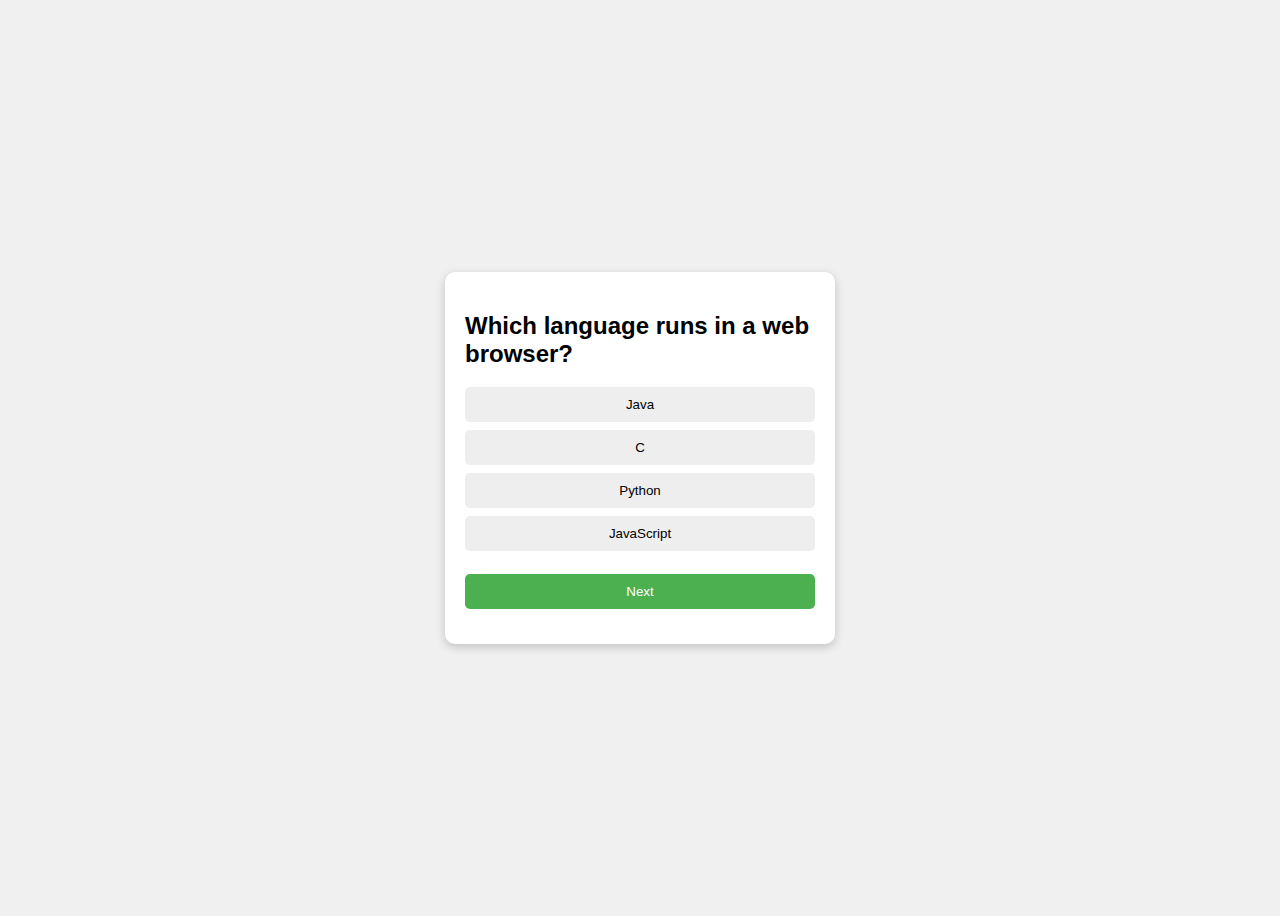
<file: week3/index.html>
<!DOCTYPE html>
<html lang="en">
<head>
    <meta charset="UTF-8" />
    <meta name="viewport" content="width=device-width, initial-scale=1.0" />
    <title>Quiz App</title>
    <link rel="stylesheet" href="style.css" />
</head>
<body>
    <div class="quiz-container">
        <h2 id="question">Question text</h2>

        <div id="options" class="options"></div>

        <button id="nextBtn">Next</button>
        <button id="restartBtn" style="display:none">Restart</button>

        <div id="scoreBox" class="score"></div>
    </div>

    <script src="script.js"></script>
</body>
</html>
</file>
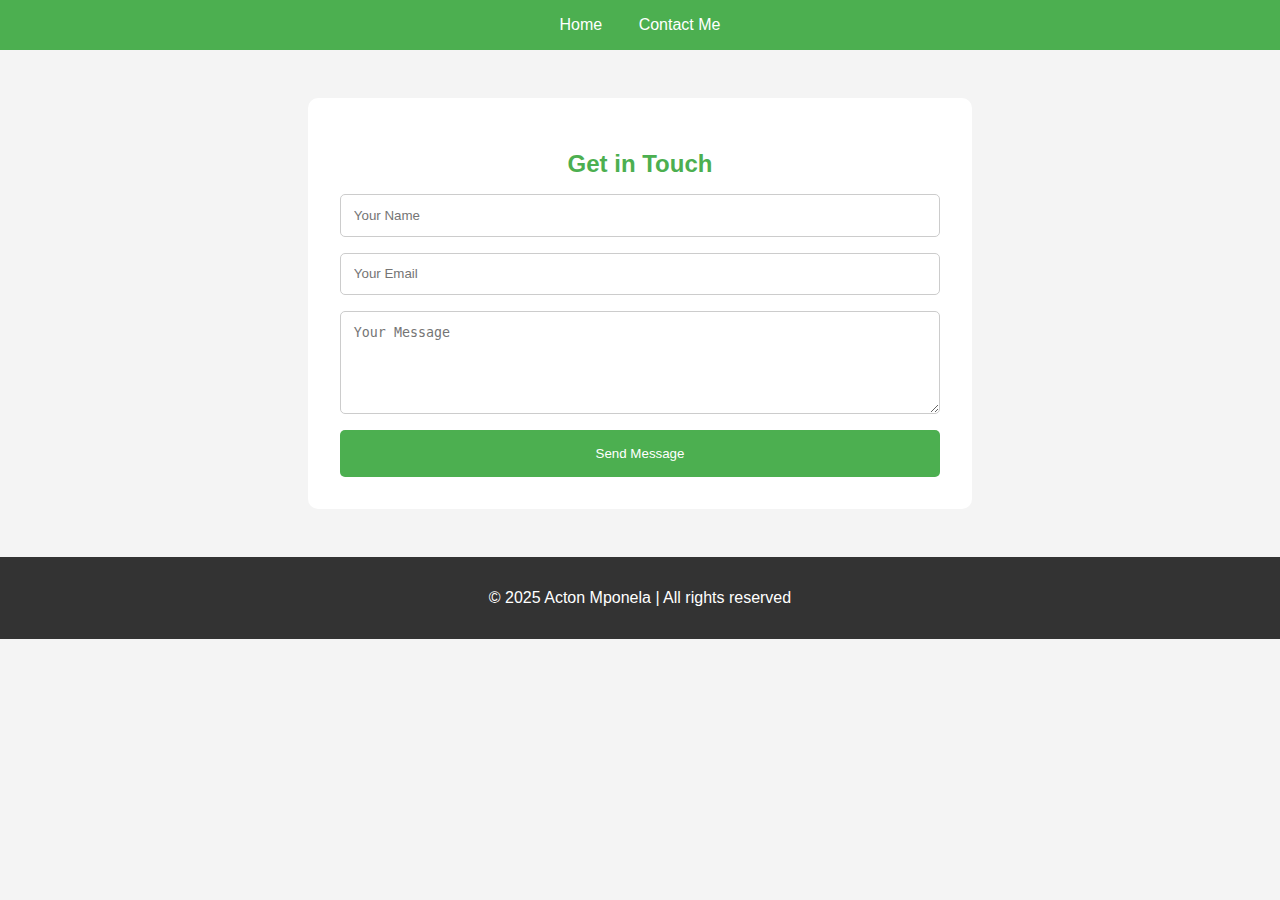
<file: contact.html>
<!DOCTYPE html>
<html lang="en">
<head>
<meta charset="UTF-8">
<meta name="viewport" content="width=device-width, initial-scale=1.0">
<title>Acton Mponela | Contact</title>
<style>
body { font-family: Arial, sans-serif; margin:0; padding:0; background:#f4f4f4; color:#333; }
header { background:#4CAF50; color:white; padding:1rem 0; text-align:center; }
header nav a { color:white; margin:0 1rem; text-decoration:none; transition:0.3s; }
header nav a:hover { color:#ffe600; }
section { max-width:600px; margin:3rem auto; padding:2rem; background:white; border-radius:10px; }
h2 { text-align:center; color:#4CAF50; margin-bottom:1rem; }
form { display:flex; flex-direction:column; gap:1rem; }
input, textarea { padding:0.8rem; border-radius:5px; border:1px solid #ccc; transition:0.3s; }
input:focus, textarea:focus { border-color:#4CAF50; outline:none; box-shadow:0 0 5px rgba(76,175,80,0.5); }
button { padding:1rem; background:#4CAF50; color:white; border:none; border-radius:5px; cursor:pointer; transition:0.3s; }
button:hover { background:#45a049; transform:scale(1.05); }
footer { text-align:center; padding:2rem; background:#333; color:white; margin-top:2rem; }
</style>
</head>
<body>
<header>
<nav>
<a href="index.html">Home</a>
<a href="contact.html">Contact Me</a>
</nav>
</header>

<section>
<h2>Get in Touch</h2>
<form>
<input type="text" placeholder="Your Name" required>
<input type="email" placeholder="Your Email" required>
<textarea rows="5" placeholder="Your Message" required></textarea>
<button type="submit">Send Message</button>
</form>
</section>

<footer>
&copy; 2025 Acton Mponela | All rights reserved
</footer>
</body>
</html>
</file>
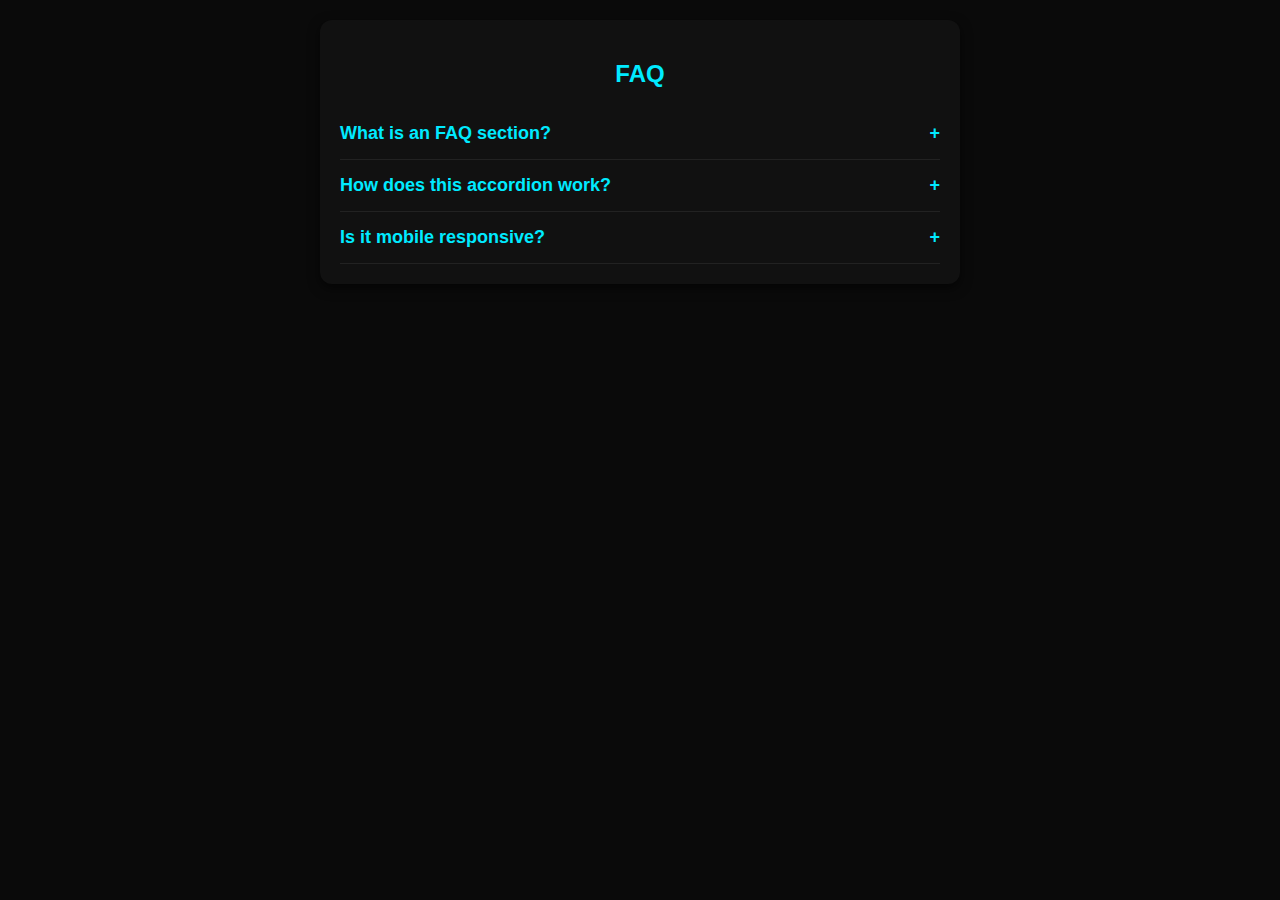
<file: faq.html>
<!DOCTYPE html>
<html lang="en">
<head>
  <meta charset="UTF-8" />
  <meta name="viewport" content="width=device-width, initial-scale=1.0" />
  <title>FAQ Accordion Widget</title>
  <style>
    body {
      font-family: Arial, sans-serif;
      background: #0a0a0a;
      margin: 0;
      padding: 20px;
      display: flex;
      justify-content: center;
      color: #ffffff;
    }

    .container {
      width: 100%;
      max-width: 600px;
      background: #111;
      padding: 20px;
      border-radius: 12px;
      box-shadow: 0 4px 12px rgba(0,0,0,0.6);
    }

    h2 {
      text-align: center;
      margin-bottom: 20px;
      color: #00eaff;
    }

    .faq {
      border-bottom: 1px solid #222;
      padding: 15px 0;
      cursor: pointer;
    }

    .faq-question {
      font-size: 18px;
      font-weight: 600;
      display: flex;
      justify-content: space-between;
      align-items: center;
      color: #00eaff;
    }

    .faq-answer {
      max-height: 0;
      overflow: hidden;
      transition: max-height 0.4s ease;
      color: #cccccc;
      line-height: 1.6;
    }

    .faq.open .faq-answer {
      max-height: 200px;
    }
  </style>
</head>
<body>
  <div class="container">
    <h2>FAQ</h2>

    <div class="faq">
      <div class="faq-question">
        What is an FAQ section?
        <span>+</span>
      </div>
      <div class="faq-answer">
        An FAQ section is a list of common questions and their answers related to a topic.
      </div>
    </div>

    <div class="faq">
      <div class="faq-question">
        How does this accordion work?
        <span>+</span>
      </div>
      <div class="faq-answer">
        JavaScript toggles the open and closed states to show or hide the content.
      </div>
    </div>

    <div class="faq">
      <div class="faq-question">
        Is it mobile responsive?
        <span>+</span>
      </div>
      <div class="faq-answer">
        Yes! The layout adjusts to different screen sizes, making it mobile-friendly.
      </div>
    </div>

  </div>

  <script>
    const faqs = document.querySelectorAll('.faq');

    faqs.forEach(faq => {
      faq.addEventListener('click', () => {
        faq.classList.toggle('open');
        const icon = faq.querySelector('span');
        icon.textContent = faq.classList.contains('open') ? '-' : '+';
      });
    });
  </script>
</body>
</html>
</file>
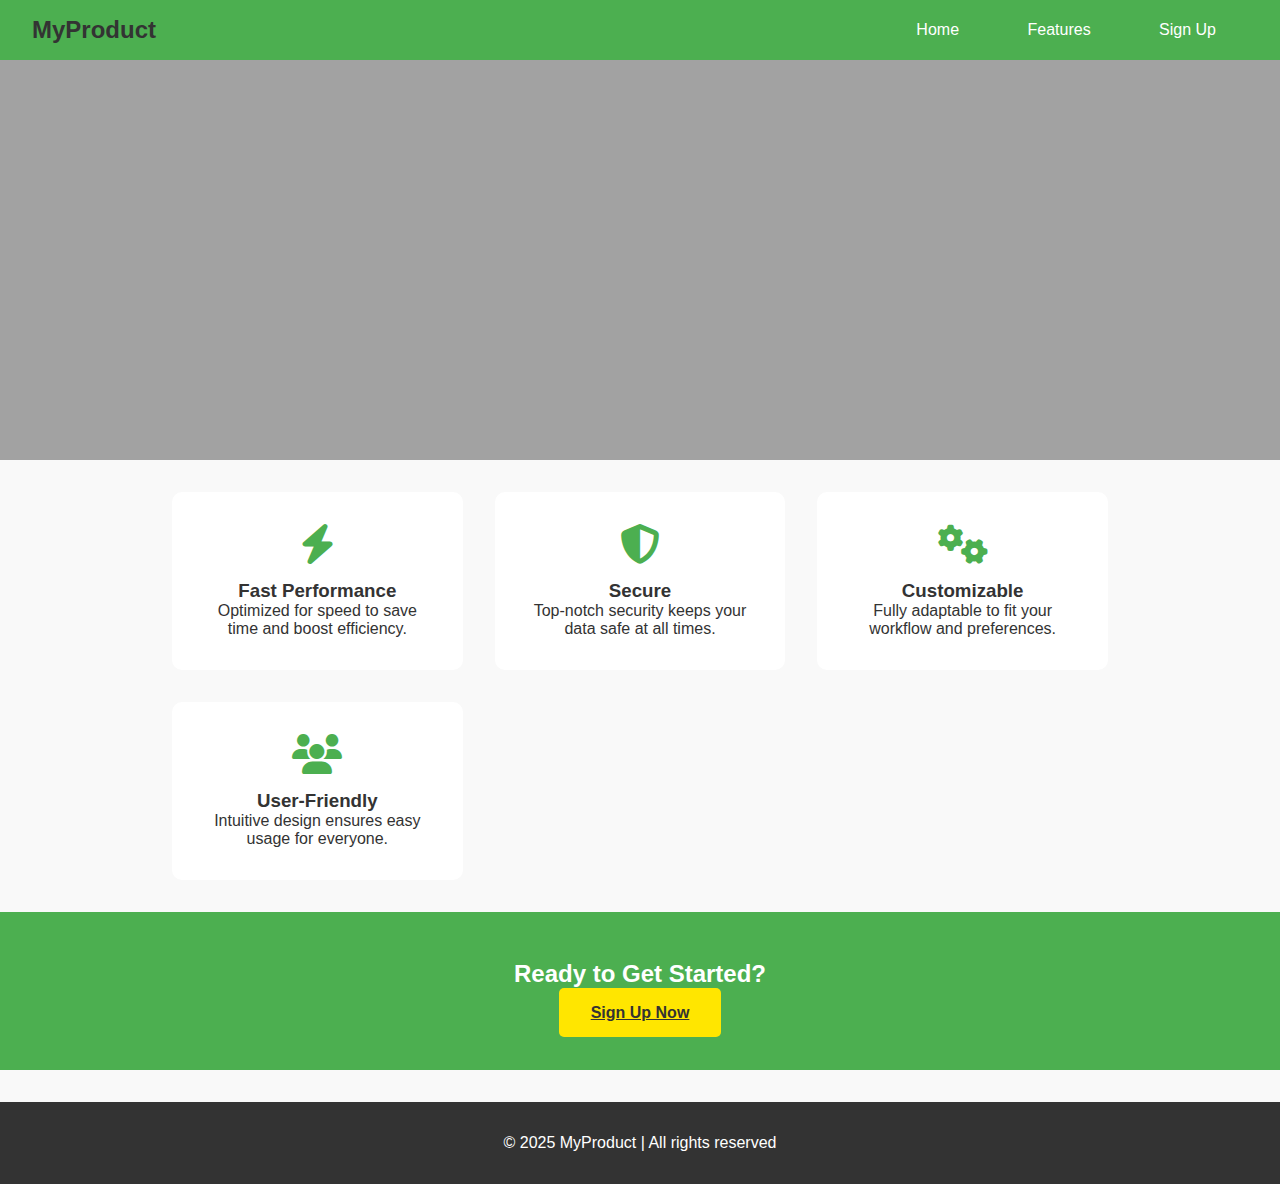
<file: landing.html>
<!DOCTYPE html>
<html lang="en">
<head>
<meta charset="UTF-8">
<meta name="viewport" content="width=device-width, initial-scale=1.0">
<title>MyProduct | Landing Page</title>
<link rel="stylesheet" href="https://cdnjs.cloudflare.com/ajax/libs/font-awesome/6.4.0/css/all.min.css">
<style>
/* Global */
* { margin:0; padding:0; box-sizing:border-box; font-family: Arial, sans-serif; scroll-behavior: smooth; }
body { background:#f9f9f9; color:#333; }

/* Navbar */
nav {
  position: sticky;
  top: 0;
  background: #4CAF50;
  display: flex;
  justify-content: space-between;
  align-items: center;
  padding: 1rem 2rem;
  z-index: 1000;
}
nav a {
  color: white;
  text-decoration: none;
  margin: 0 1rem;
  padding: 0.5rem 1rem;
  border-radius: 5px;
  transition: 0.3s;
}
nav a:hover {
  background: white;
  color: #4CAF50;
}
.nav-brand { font-weight: bold; font-size: 1.5rem; }

/* Slider Container */
.slider { position: relative; overflow: hidden; height: 400px; }
.slides {
  display: flex;
  width: 500%;
  animation: slide 100s infinite; /* ultra-slow slider */
}
.slide {
  width: 100%;
  flex-shrink: 0;
  position: relative;
  display: flex;
  flex-direction: column;
  align-items: center;
  justify-content: center;
  text-align: center;
  color: white;
  height: 400px;
  background-size: cover;       /* cover entire slide */
  background-position: center;
  background-repeat: no-repeat;
}
.slide::before {
  content: "";
  position: absolute;
  top: 0; left: 0; width: 100%; height: 100%;
  background: rgba(0,0,0,0.35); /* dark overlay for text readability */
  z-index: 1;
}
.slide h1, .slide p, .slide a { position: relative; z-index: 2; }
.slide h1 { font-size: 2rem; margin-bottom: 0.5rem; text-shadow: 2px 2px 4px rgba(0,0,0,0.7); }
.slide p { font-size: 1rem; max-width: 500px; margin-bottom: 1rem; text-shadow: 1px 1px 2px rgba(0,0,0,0.7); }
.slide a {
  padding: 0.8rem 1.5rem;
  background: #ffe600;
  color: #333;
  font-weight: bold;
  border-radius: 5px;
  transition: 0.3s;
  font-size: 0.9rem;
}
.slide a:hover { background: #c76363; transform: scale(1.05); }

/* Slider Animation */
@keyframes slide {
0% { transform: translateX(0%); }
20% { transform: translateX(0%); }
25% { transform: translateX(-100%); }
45% { transform: translateX(-100%); }
50% { transform: translateX(-200%); }
70% { transform: translateX(-200%); }
75% { transform: translateX(-300%); }
95% { transform: translateX(-300%); }
100% { transform: translateX(0%); }
}

/* Features Section */
.features {
  display: grid;
  grid-template-columns: repeat(auto-fit,minmax(250px,1fr));
  gap: 2rem;
  max-width: 1000px;
  margin: 2rem auto;
  padding: 0 2rem;
}
.feature {
  background: white;
  padding: 2rem;
  border-radius: 10px;
  text-align: center;
  transition: 0.3s;
}
.feature i {
  font-size: 2.5rem;
  color: #4CAF50;
  margin-bottom: 1rem;
  transition: 0.3s;
}
.feature:hover {
  transform: translateY(-5px);
  box-shadow: 0 10px 20px rgba(0,0,0,0.1);
}

/* Call-to-Action Section */
.cta {
  background: #4CAF50;
  color: white;
  text-align: center;
  padding: 3rem 2rem;
  margin-top: 2rem;
}
.cta h2 { margin-bottom: 1rem; }
.cta a {
  padding: 1rem 2rem;
  background: #ffe600;
  color: #333;
  font-weight: bold;
  border-radius: 5px;
  transition: 0.3s;
}
.cta a:hover { background: #fff; transform: scale(1.05); }

/* Footer */
footer { text-align: center; padding: 2rem; background: #333; color: white; margin-top: 2rem; }

/* Responsive */
@media(max-width:768px){
  .slide h1 { font-size: 1.5rem; }
  .slide p { font-size: 0.9rem; }
  .slide a { padding: 0.5rem 1rem; font-size: 0.8rem; }
  .features { grid-template-columns: 1fr; }
  .slider { height: 300px; }
  .slide { height: 300px; }
}
</style>
</head>
<body>

<!-- Navbar -->
<nav>
<div class="nav-brand">MyProduct</div>
<div class="nav-links">
<a href="#slider">Home</a>
<a href="#features">Features</a>
<a href="signup.html">Sign Up</a>
</div>
</nav>

<!-- Hero Slider with Electronic Device Images -->
<section class="slider" id="slider">
<div class="slides">
  <div class="slide" style="background-image:url('https://images.unsplash.com/photo-1517336714731-489689fd1ca8?auto=format&fit=crop&w=1200&q=80');">
    <h1>Powerful Laptops</h1>
    <p>High-performance laptops for work and play.</p>
    <a href="signup.html">Get Started</a>
  </div>
  <div class="slide" style="background-image:url('https://images.unsplash.com/photo-1511707171634-5f897ff02aa9?auto=format&fit=crop&w=1200&q=80');">
    <h1>Smartphones</h1>
    <p>Stay connected with the latest smartphones.</p>
    <a href="signup.html">Sign Up Today</a>
  </div>
  <div class="slide" style="background-image:url('https://images.unsplash.com/photo-1510552776732-03e61cf4b144?auto=format&fit=crop&w=1200&q=80');">
    <h1>Tablets & Devices</h1>
    <p>Portable tablets for work, entertainment, and creativity.</p>
    <a href="signup.html">Join Now</a>
  </div>
  <div class="slide" style="background-image:url('https://images.unsplash.com/photo-1587202372775-7c9e0279d9b6?auto=format&fit=crop&w=1200&q=80');">
    <h1>Smartwatches</h1>
    <p>Track your health and notifications with smartwatches.</p>
    <a href="signup.html">Get Started</a>
  </div>
  <div class="slide" style="background-image:url('https://images.unsplash.com/photo-1593642532973-d31b6557fa68?auto=format&fit=crop&w=1200&q=80');">
    <h1>Accessories</h1>
    <p>Enhance your devices with essential accessories.</p>
    <a href="signup.html">Shop Now</a>
  </div>
</div>
</section>

<!-- Features Section -->
<section class="features" id="features">
<div class="feature">
<i class="fas fa-bolt"></i>
<h3>Fast Performance</h3>
<p>Optimized for speed to save time and boost efficiency.</p>
</div>
<div class="feature">
<i class="fas fa-shield-alt"></i>
<h3>Secure</h3>
<p>Top-notch security keeps your data safe at all times.</p>
</div>
<div class="feature">
<i class="fas fa-cogs"></i>
<h3>Customizable</h3>
<p>Fully adaptable to fit your workflow and preferences.</p>
</div>
<div class="feature">
<i class="fas fa-users"></i>
<h3>User-Friendly</h3>
<p>Intuitive design ensures easy usage for everyone.</p>
</div>
</section>

<!-- Call-to-Action Section -->
<section class="cta" id="cta">
<h2>Ready to Get Started?</h2>
<a href="signup.html">Sign Up Now</a>
</section>

<!-- Footer -->
<footer>
&copy; 2025 MyProduct | All rights reserved
</footer>

</body>
</html>
</file>
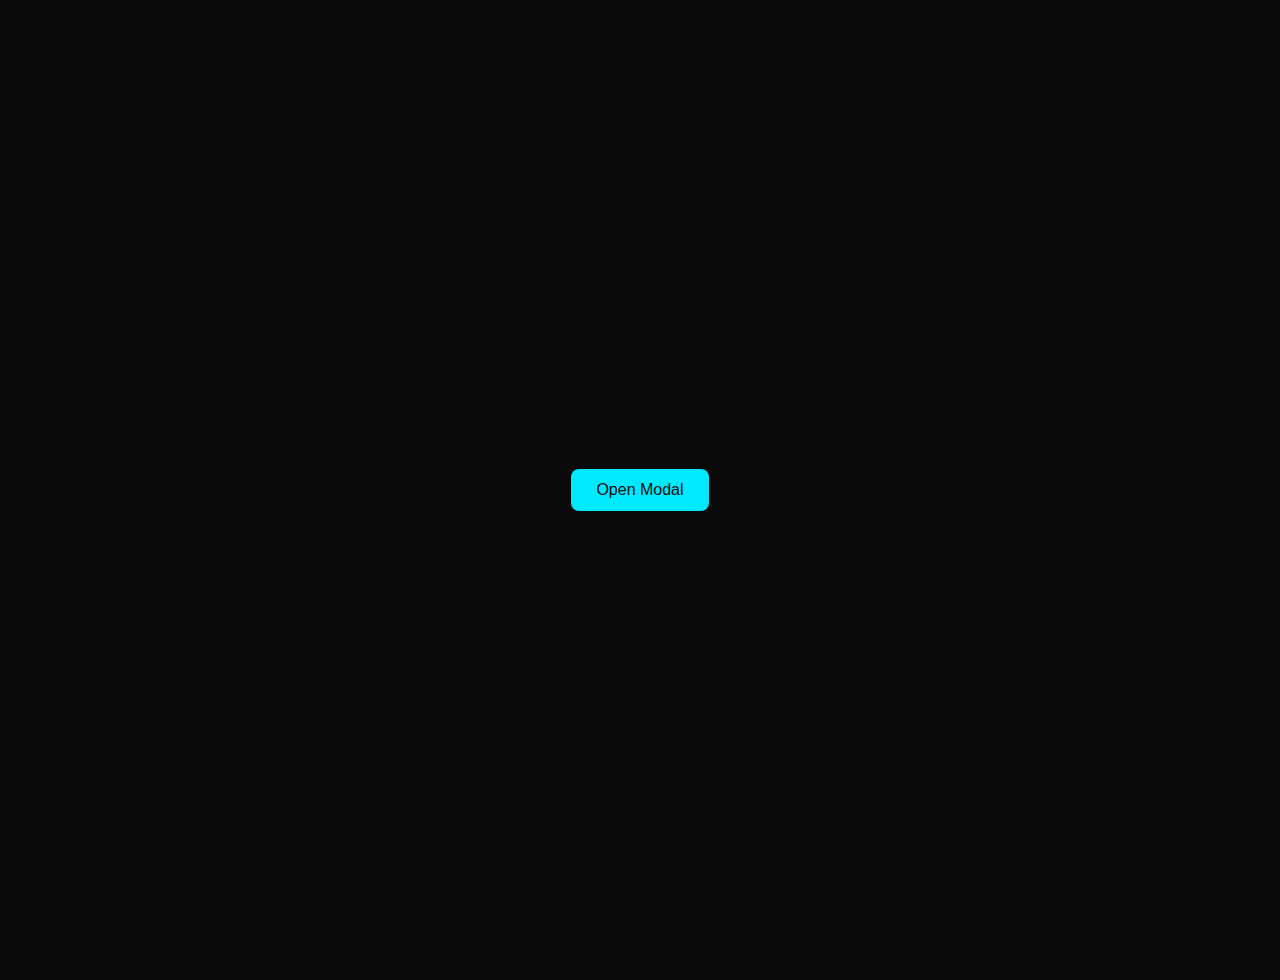
<file: modalpopup.html>
<!DOCTYPE html>
<html lang="en">
<head>
  <meta charset="UTF-8" />
  <meta name="viewport" content="width=device-width, initial-scale=1.0" />
  <title>Modal / Popup Window with Form</title>
  <style>
    body {
      font-family: Arial, sans-serif;
      background: #0a0a0a;
      margin: 0;
      padding: 40px;
      display: flex;
      justify-content: center;
      align-items: center;
      height: 100vh;
      color: #ffffff;
    }

    button {
      padding: 12px 25px;
      font-size: 16px;
      background: #00eaff;
      color: #0a0a0a;
      border: none;
      border-radius: 8px;
      cursor: pointer;
      transition: 0.3s;
    }

    button:hover {
      opacity: 0.8;
    }

    .overlay {
      position: fixed;
      top: 0;
      left: 0;
      width: 100%;
      height: 100%;
      background: rgba(0,0,0,0.8);
      display: none;
      justify-content: center;
      align-items: center;
      animation: fadeIn 0.3s ease;
      z-index: 1000;
    }

    .modal {
      background: #111;
      width: 90%;
      max-width: 450px;
      padding: 25px;
      border-radius: 12px;
      text-align: center;
      transform: translateY(-40px);
      opacity: 0;
      animation: slideIn 0.4s forwards;
      color: #ffffff;
    }

    .close-btn {
      margin-top: 20px;
      padding: 10px 20px;
      background: #ff4444;
      border: none;
      color: white;
      border-radius: 8px;
      cursor: pointer;
    }

    form input, form textarea {
      width: 100%;
      padding: 12px;
      margin: 10px 0;
      border-radius: 6px;
      border: 1px solid #333;
      background: #1a1a1a;
      color: #fff;
    }

    form input:focus, form textarea:focus {
      border-color: #00eaff;
      outline: none;
    }

    form button[type="submit"] {
      background: #00eaff;
      color: #0a0a0a;
      border: none;
      padding: 12px 25px;
      border-radius: 8px;
      cursor: pointer;
      transition: 0.3s;
    }

    form button[type="submit"]:hover {
      opacity: 0.8;
    }

    #successMessage {
      display: none;
      margin-top: 15px;
      color: #00ff88;
    }

    @keyframes fadeIn {
      from { opacity: 0; }
      to { opacity: 1; }
    }

    @keyframes slideIn {
      from { transform: translateY(-40px); opacity: 0; }
      to { transform: translateY(0); opacity: 1; }
    }
  </style>
</head>
<body>

  <button id="openModal">Open Modal</button>

  <div class="overlay" id="overlay">
    <div class="modal">
      <h2>Contact Us</h2>
      <form id="modalForm">
        <input type="text" placeholder="Your Name" required>
        <input type="email" placeholder="Your Email" required>
        <textarea placeholder="Your Message" required></textarea>
        <button type="submit">Submit</button>
      </form>
      <p id="successMessage">Thank you! Your message has been sent.</p>
      <button class="close-btn" id="closeModal">Close</button>
    </div>
  </div>

  <script>
    const openBtn = document.getElementById('openModal');
    const closeBtn = document.getElementById('closeModal');
    const overlay = document.getElementById('overlay');
    const form = document.getElementById('modalForm');
    const successMessage = document.getElementById('successMessage');

    openBtn.addEventListener('click', () => {
      overlay.style.display = 'flex';
      successMessage.style.display = 'none';
    });

    closeBtn.addEventListener('click', () => {
      overlay.style.display = 'none';
    });

    overlay.addEventListener('click', (e) => {
      if (e.target === overlay) {
        overlay.style.display = 'none';
      }
    });

    form.addEventListener('submit', (e) => {
      e.preventDefault();
      successMessage.style.display = 'block';
      form.reset();
      // Here you can add AJAX or fetch to send form data to a server
    });
  </script>

</body>
</html>
</file>
<file: week3/style.css>
body {
    font-family: Arial, sans-serif;
    background: #f0f0f0;
    display: flex;
    justify-content: center;
    align-items: center;
    height: 100vh;
}

.quiz-container {
    width: 350px;
    background: #fff;
    padding: 20px;
    border-radius: 10px;
    box-shadow: 0 3px 10px rgba(0,0,0,0.2);
    transition: 0.3s;
}

.options button {
    display: block;
    width: 100%;
    padding: 10px;
    margin: 8px 0;
    border: none;
    border-radius: 5px;
    background: #eee;
    cursor: pointer;
    transition: 0.3s;
}

.options button:hover {
    background: #dcdcdc;
}

#nextBtn, #restartBtn {
    width: 100%;
    padding: 10px;
    margin-top: 15px;
    background: #4CAF50;
    border: none;
    color: white;
    border-radius: 5px;
    cursor: pointer;
}

.score {
    margin-top: 15px;
    font-size: 18px;
    font-weight: bold;
}
</file>
